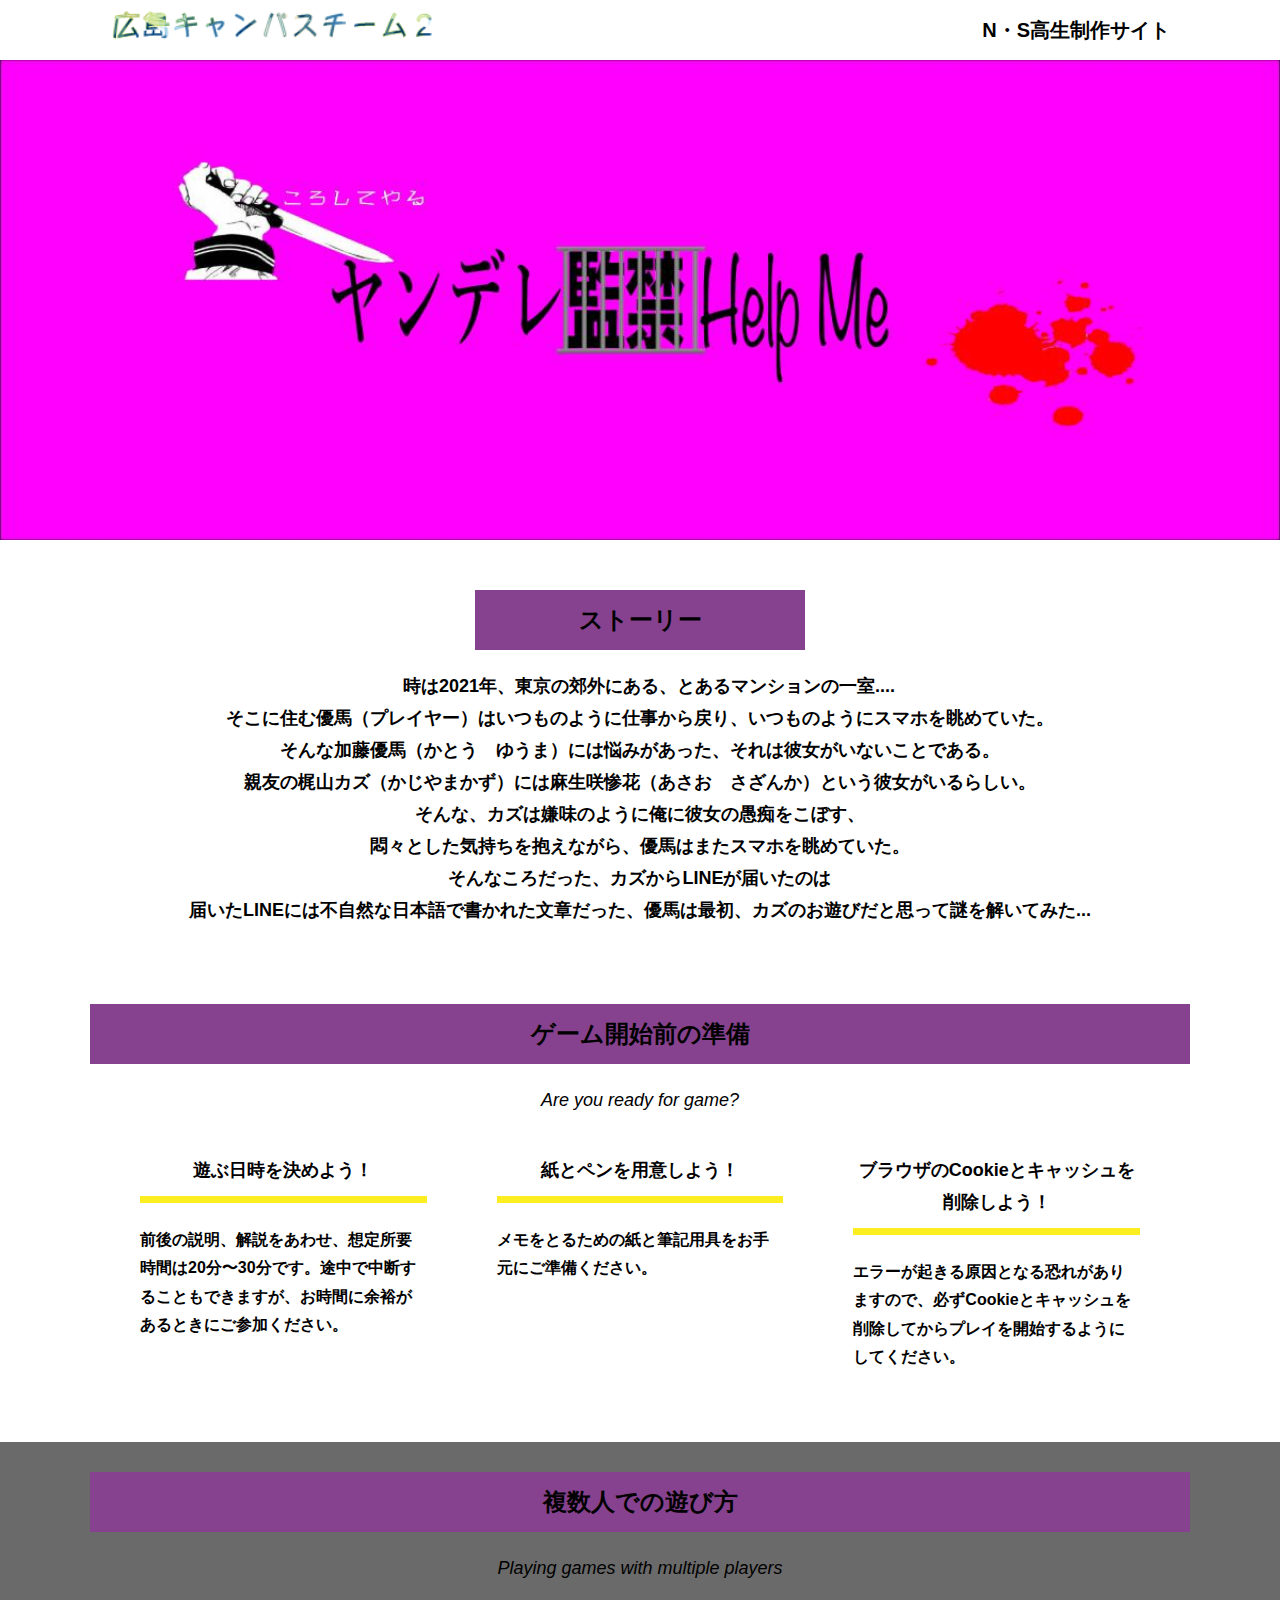
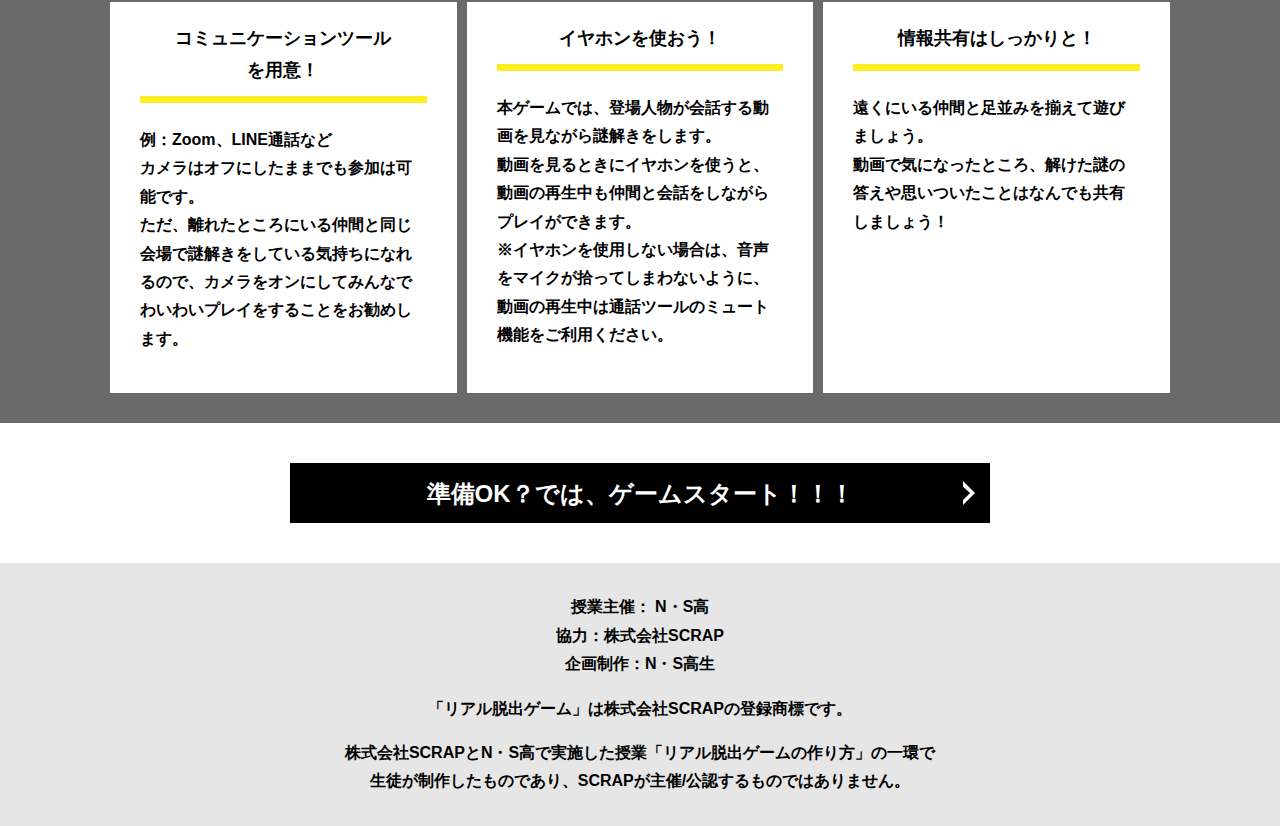
<file: index.html>
<!DOCTYPE html>
<html lang="ja">
<head>
  <meta charset="UTF-8">
  <meta http-equiv="X-UA-Compatible" content="IE=edge">
  <meta name="viewport" content="width=device-width, initial-scale=1.0">
  <title>メンヘラ監禁Help Me │ Project N</title>
  <link rel="stylesheet" href="assets/css/normalize.css">
  <link rel="stylesheet" href="assets/css/style.css">
</head>
<body>
  <svg width="0" height="0" class="hidden">
    <symbol xmlns="http://www.w3.org/2000/svg" viewBox="0 0 12.47 24.94" id="arrow" class="arrow_svg">
      <title>arrow</title>
      <polygon points="0 24.94 0 19.66 7.35 12.47 0 5.92 0 0 12.47 12.47 0 24.94"/>
    </symbol>
  </svg>
  <header class="header">
    <div class="container">
      <div class="header__logo"><img src="名称未設定-2.png" alt="チームロゴ"></div>
      <div class="header__name">N・S高生制作サイト</div>
    </div>
  </header>
  <main class="main index-page">
    <!-- タイトルエリア　ここから -->
    <h1 class="main-title"><img src="無題のプレゼンテーション (1).jpg"by SCRAP×N・S高リアル脱出ゲーム制作PJ メンヘラ監禁Help Me"></h1>
    <!-- タイトルエリア　ここまで -->
    <section class="section section--story">
      <div class="container">
        <h2 class="section-title section-title--yellow section-title--story">ストーリー</h2>
        <div class="story">
          <p class="text-center">　時は2021年、東京の郊外にある、とあるマンションの一室....<br>
そこに住む優馬（プレイヤー）はいつものように仕事から戻り、いつものようにスマホを眺めていた。<br>
そんな加藤優馬（かとう　ゆうま）には悩みがあった、それは彼女がいないことである。<br>
親友の梶山カズ（かじやまかず）には麻生咲惨花（あさお　さざんか）という彼女がいるらしい。<br>
そんな、カズは嫌味のように俺に彼女の愚痴をこぼす、　<br>
悶々とした気持ちを抱えながら、優馬はまたスマホを眺めていた。<br>
そんなころだった、カズからLINEが届いたのは<br>
届いたLINEには不自然な日本語で書かれた文章だった、優馬は最初、カズのお遊びだと思って謎を解いてみた...</p>
          
        </div>
      </div>
    </section>
    <section class="section bg-color--pink">
      <div class="container">
        <h2 class="section-title">ゲーム開始前の準備</h2>
        <p class="font-eng text-center">Are you ready for game?</p>
        <!--
          class名"row"内のclass名"column"が横並びになります。
          改行する場合は以下のように追加してください。
          <div class="row">
            <div class="column">
              ～ 内容 ～
            </div>
          </div>
        -->
        <div class="row">
          <div class="column">
            <div class="card">
              <h3 class="card__title">遊ぶ日時を決めよう！</h3>
              <p class="card__content">前後の説明、解説をあわせ、想定所要時間は20分〜30分です。途中で中断することもできますが、お時間に余裕があるときにご参加ください。</p>
            </div>
          </div>
          <div class="column">
            <div class="card">
              <h3 class="card__title">紙とペンを用意しよう！</h3>
              <p class="card__content">メモをとるための紙と筆記用具をお手元にご準備ください。</p>
            </div>
          </div>
          <div class="column">
            <div class="card">
              <h3 class="card__title">ブラウザのCookieとキャッシュを<br>削除しよう！</h3>
              <p class="card__content">エラーが起きる原因となる恐れがありますので、必ずCookieとキャッシュを削除してからプレイを開始するようにしてください。</p>
            </div>
          </div>
        </div>
      </div>
    </section>
    <section class="section bg-color--keycolor">
      <div class="container">
        <h2 class="section-title">複数人での遊び方</h2>
        <p class="font-eng text-center">Playing games with multiple players</p>
        <div class="row">
          <div class="column">
            <div class="card">
              <h3 class="card__title">コミュニケーションツール<br>を用意！</h3>
              <p class="card__content">例：Zoom、LINE通話など<br>
                カメラはオフにしたままでも参加は可能です。<br>
                ただ、離れたところにいる仲間と同じ会場で謎解きをしている気持ちになれるので、カメラをオンにしてみんなでわいわいプレイをすることをお勧めします。</p>
            </div>
          </div>
          <div class="column">
            <div class="card">
              <h3 class="card__title">イヤホンを使おう！</h3>
              <p class="card__content">本ゲームでは、登場人物が会話する動画を見ながら謎解きをします。<br>
                動画を見るときにイヤホンを使うと、動画の再生中も仲間と会話をしながらプレイができます。<br>
                ※イヤホンを使用しない場合は、音声をマイクが拾ってしまわないように、動画の再生中は通話ツールのミュート機能をご利用ください。</p>
            </div>
          </div>
          <div class="column">
            <div class="card">
              <h3 class="card__title">情報共有はしっかりと！</h3>
              <p class="card__content">遠くにいる仲間と足並みを揃えて遊びましょう。<br>
                動画で気になったところ、解けた謎の答えや思いついたことはなんでも共有しましょう！</p>
            </div>
          </div>
        </div>
      </div>
    </section>
    <section class="section">
      <div class="container">
        <a class="btn" href="main.html">準備OK？では、ゲームスタート！！！<svg class="btn__arrow"><use xlink:href="#arrow"></use></svg></a>
      </div>
    </section>
  </main>
  <footer class="footer section bg-color--gray">
    <div class="container">
      <p class="text-center">授業主催： N・S高<br>協力：株式会社SCRAP<br>企画制作：N・S高生</p>
      <p class="text-center">「リアル脱出ゲーム」は株式会社SCRAPの登録商標です。</p>
      <p class="text-center">株式会社SCRAPとN・S高で実施した授業「リアル脱出ゲームの作り方」の一環で<br>生徒が制作したものであり、SCRAPが主催/公認するものではありません。</p>
    </div>
  </footer>
</body>
</html>
</file>
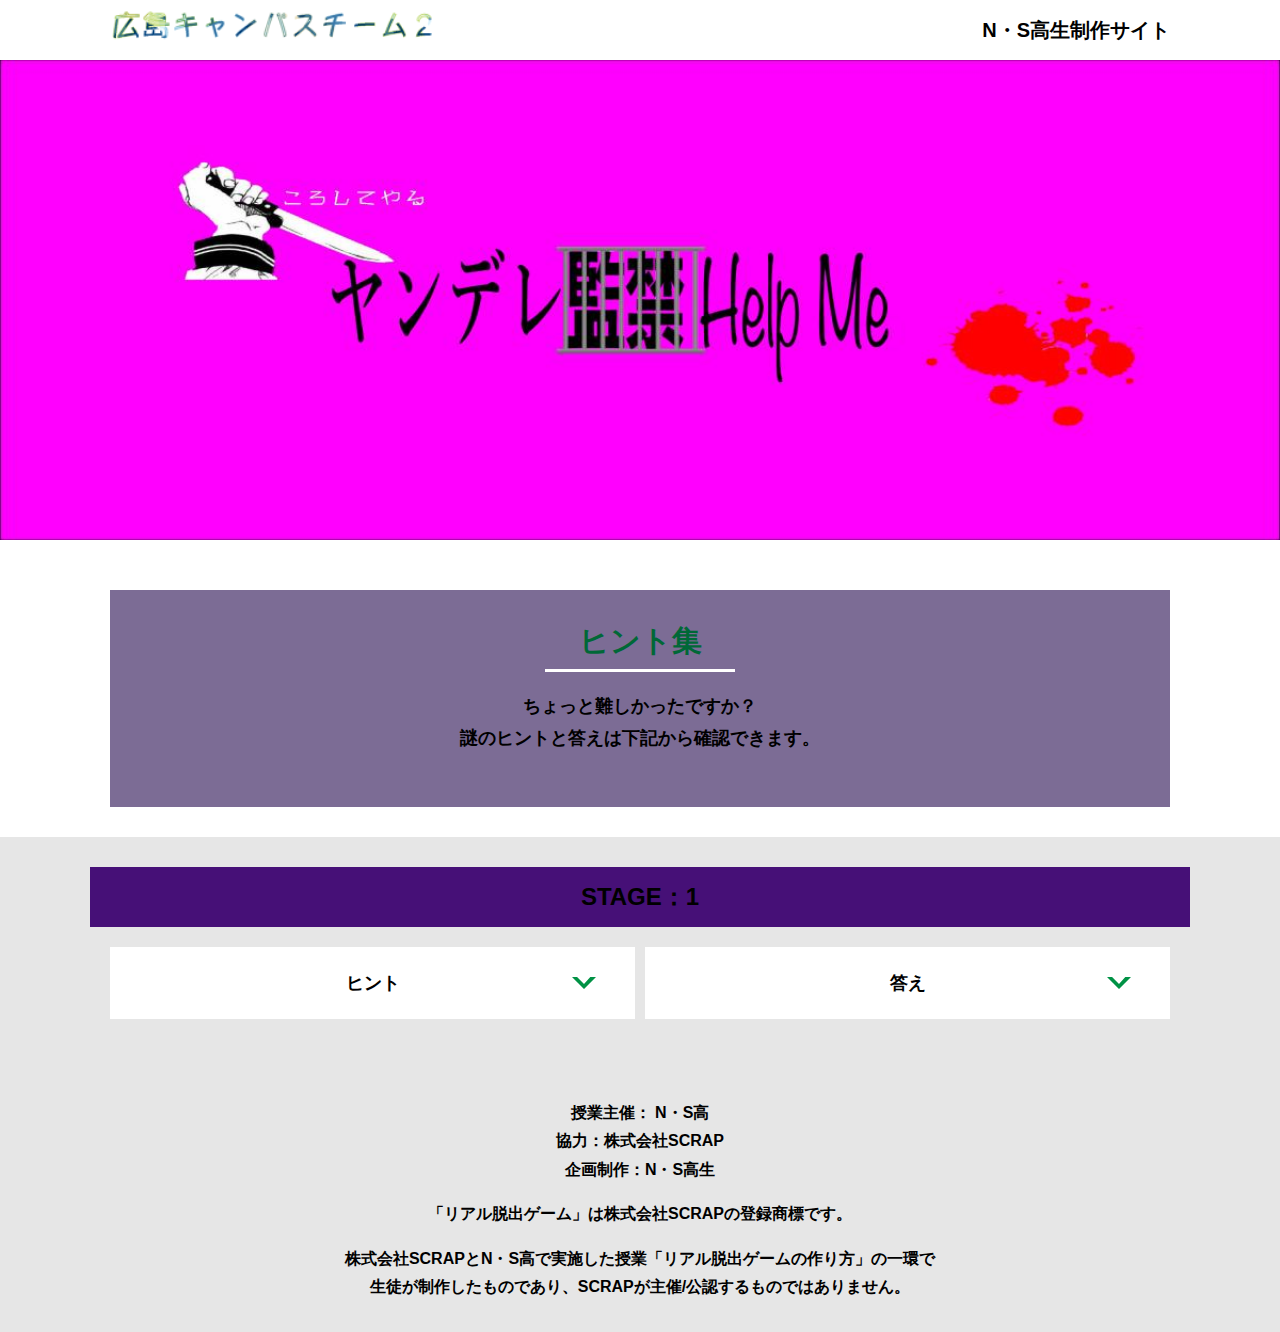
<file: hint1.html>
<!DOCTYPE html>
<html lang="ja">
<head>
  <meta charset="UTF-8">
  <meta http-equiv="X-UA-Compatible" content="IE=edge">
  <meta name="viewport" content="width=device-width, initial-scale=1.0">
  <title>ヒント │ 封鎖された家庭科室からの脱出 │ Project N</title>
  <link rel="stylesheet" href="assets/css/normalize.css">
  <link rel="stylesheet" href="assets/css/style.css">
</head>
<body>
  <svg width="0" height="0" class="hidden">
    <symbol xmlns="http://www.w3.org/2000/svg" viewBox="0 0 12.47 24.94" id="arrow" class="arrow_svg">
      <title>arrow</title>
      <polygon points="0 24.94 0 19.66 7.35 12.47 0 5.92 0 0 12.47 12.47 0 24.94"/>
    </symbol>
  </svg>
  <header class="header">
    <div class="container">
      <div class="header__logo"><img src="名称未設定-2.png" alt="チームロゴ"></div>
      <div class="header__name">N・S高生制作サイト</div>
    </div>
  </header>
  <main class="main hint-page">
    <!-- タイトルエリア　ここから -->
    <h1 class="main-title"><img src="無題のプレゼンテーション (1).jpg" alt="メンヘラ監禁Help Me"></h1>
    <!-- タイトルエリア　ここまで -->
    <section class="section">
      <div class="container">
        <div class="box bg-color--subcolor">
          <h2 class="section-title--border">ヒント集</h2>
          <p class="text-center">ちょっと難しかったですか？<br>
            謎のヒントと答えは下記から確認できます。</p>
        </div>
      </div>
    </section>
    <!-- STAGE1ヒント　ここから -->
    <section id="stage1" class="section bg-color--gray">
      <div class="container">
        <h2 class="section-title section-title--keycolor">STAGE：1</h2>
        <div class="row">
          <div class="column">
            <div class="card">
              <h3 class="card__title">ヒント<svg class="card__arrow"><use xlink:href="#arrow"></use></svg></h3>
              <p class="card__content">メッセージを全文ひらがなにしてみよう！</p>
            </div>
          </div>
          <div class="column">
            <div class="card">
              <h3 class="card__title">答え<svg class="card__arrow"><use xlink:href="#arrow"></use></svg></h3>
              <p class="card__content">たすけてくれ</p>
            </div>
          </div>
        </div>
      </div>
    </section>
    <!-- STAGE1ヒント　ここまで -->
  </main>
  <footer class="footer section bg-color--gray">
    <div class="container">
        <p class="text-center">授業主催： N・S高<br>協力：株式会社SCRAP<br>企画制作：N・S高生</p>
        <p class="text-center">「リアル脱出ゲーム」は株式会社SCRAPの登録商標です。</p>
        <p class="text-center">株式会社SCRAPとN・S高で実施した授業「リアル脱出ゲームの作り方」の一環で<br>生徒が制作したものであり、SCRAPが主催/公認するものではありません。</p>
    </div>
  </footer>
  <script src="assets/js/hint.js"></script>
</body>
</html>
</file>
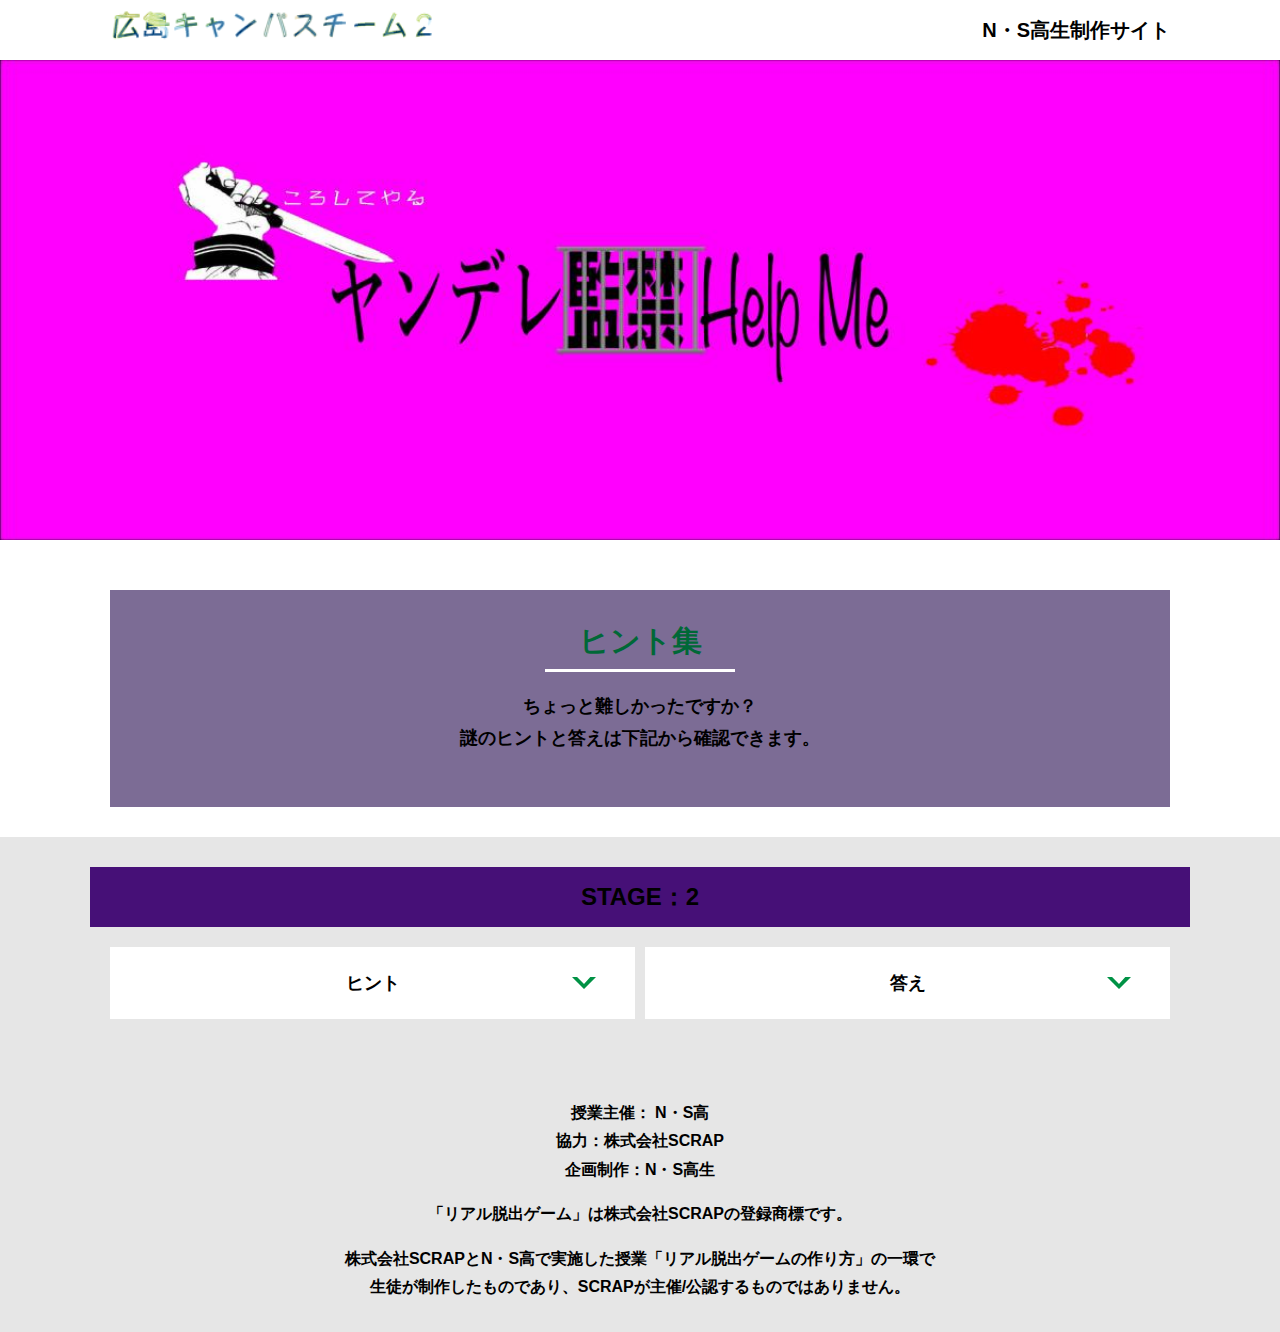
<file: hint2.html>
<!DOCTYPE html>
<html lang="ja">
<head>
  <meta charset="UTF-8">
  <meta http-equiv="X-UA-Compatible" content="IE=edge">
  <meta name="viewport" content="width=device-width, initial-scale=1.0">
  <title>ヒント │ 封鎖された家庭科室からの脱出 │ Project N</title>
  <link rel="stylesheet" href="assets/css/normalize.css">
  <link rel="stylesheet" href="assets/css/style.css">
</head>
<body>
  <svg width="0" height="0" class="hidden">
    <symbol xmlns="http://www.w3.org/2000/svg" viewBox="0 0 12.47 24.94" id="arrow" class="arrow_svg">
      <title>arrow</title>
      <polygon points="0 24.94 0 19.66 7.35 12.47 0 5.92 0 0 12.47 12.47 0 24.94"/>
    </symbol>
  </svg>
  <header class="header">
    <div class="container">
      <div class="header__logo"><img src="名称未設定-2.png" alt="チームロゴ"></div>
      <div class="header__name">N・S高生制作サイト</div>
    </div>
  </header>
  <main class="main hint-page">
    <!-- タイトルエリア　ここから -->
    <h1 class="main-title"><img src="無題のプレゼンテーション (1).jpg" alt="メンヘラ監禁Help Me"></h1>
    <!-- タイトルエリア　ここまで -->
    <section class="section">
      <div class="container">
        <div class="box bg-color--subcolor">
          <h2 class="section-title--border">ヒント集</h2>
          <p class="text-center">ちょっと難しかったですか？<br>
            謎のヒントと答えは下記から確認できます。</p>
        </div>
      </div>
    </section>
    <!-- STAGE2ヒント　ここから -->
    <section id="stage2" class="section bg-color--gray">
      <div class="container">
        <h2 class="section-title section-title--keycolor">STAGE：2</h2>
        <div class="row">
          <div class="column">
            <div class="card">
              <h3 class="card__title">ヒント<svg class="card__arrow"><use xlink:href="#arrow"></use></svg></h3>
              <p class="card__content">スマホのフリック入力を考えてみよう！</p>
            </div>
              
 <!-- 2-2ヒント追加
            <div class="card">
              <h3 class="card__title">2-2ヒント<svg class="card__arrow"><use xlink:href="#arrow"></use></svg></h3>
              <p class="card__content">テキストテキストテキストテキストテキストテキストテキストテキストテキストテキスト</p>
            </div>
2-2ヒント追加ここまで -->

 <!-- 2-3ヒント追加
        　　 <div class="card">
              <h3 class="card__title">2-3ヒント<svg class="card__arrow"><use xlink:href="#arrow"></use></svg></h3>
              <p class="card__content">テキストテキストテキストテキストテキストテキストテキストテキストテキストテキスト</p>
            </div>
2-3ヒント追加ここまで -->
              
          </div>
          <div class="column">
            <div class="card">
              <h3 class="card__title">答え<svg class="card__arrow"><use xlink:href="#arrow"></use></svg></h3>
              <p class="card__content">0427154</p>
            </div>
              
<!-- 2-2答え追加
            <div class="card">
              <h3 class="card__title">2-2答え<svg class="card__arrow"><use xlink:href="#arrow"></use></svg></h3>
              <p class="card__content">ううう</p>
            </div>
2-2答え追加ここまで -->
              
<!-- 2-3答え追加          
            <div class="card">
              <h3 class="card__title">2-3答え<svg class="card__arrow"><use xlink:href="#arrow"></use></svg></h3>
              <p class="card__content">ううう</p>
            </div>
2-3答え追加ここまで -->
              
          </div>
        </div>
      </div>
    </section>
    <!-- STAGE2ヒント　ここまで -->
  </main>
  <footer class="footer section bg-color--gray">
    <div class="container">
        <p class="text-center">授業主催： N・S高<br>協力：株式会社SCRAP<br>企画制作：N・S高生</p>
        <p class="text-center">「リアル脱出ゲーム」は株式会社SCRAPの登録商標です。</p>
        <p class="text-center">株式会社SCRAPとN・S高で実施した授業「リアル脱出ゲームの作り方」の一環で<br>生徒が制作したものであり、SCRAPが主催/公認するものではありません。</p>
    </div>
  </footer>
  <script src="assets/js/hint.js"></script>
</body>
</html>
</file>
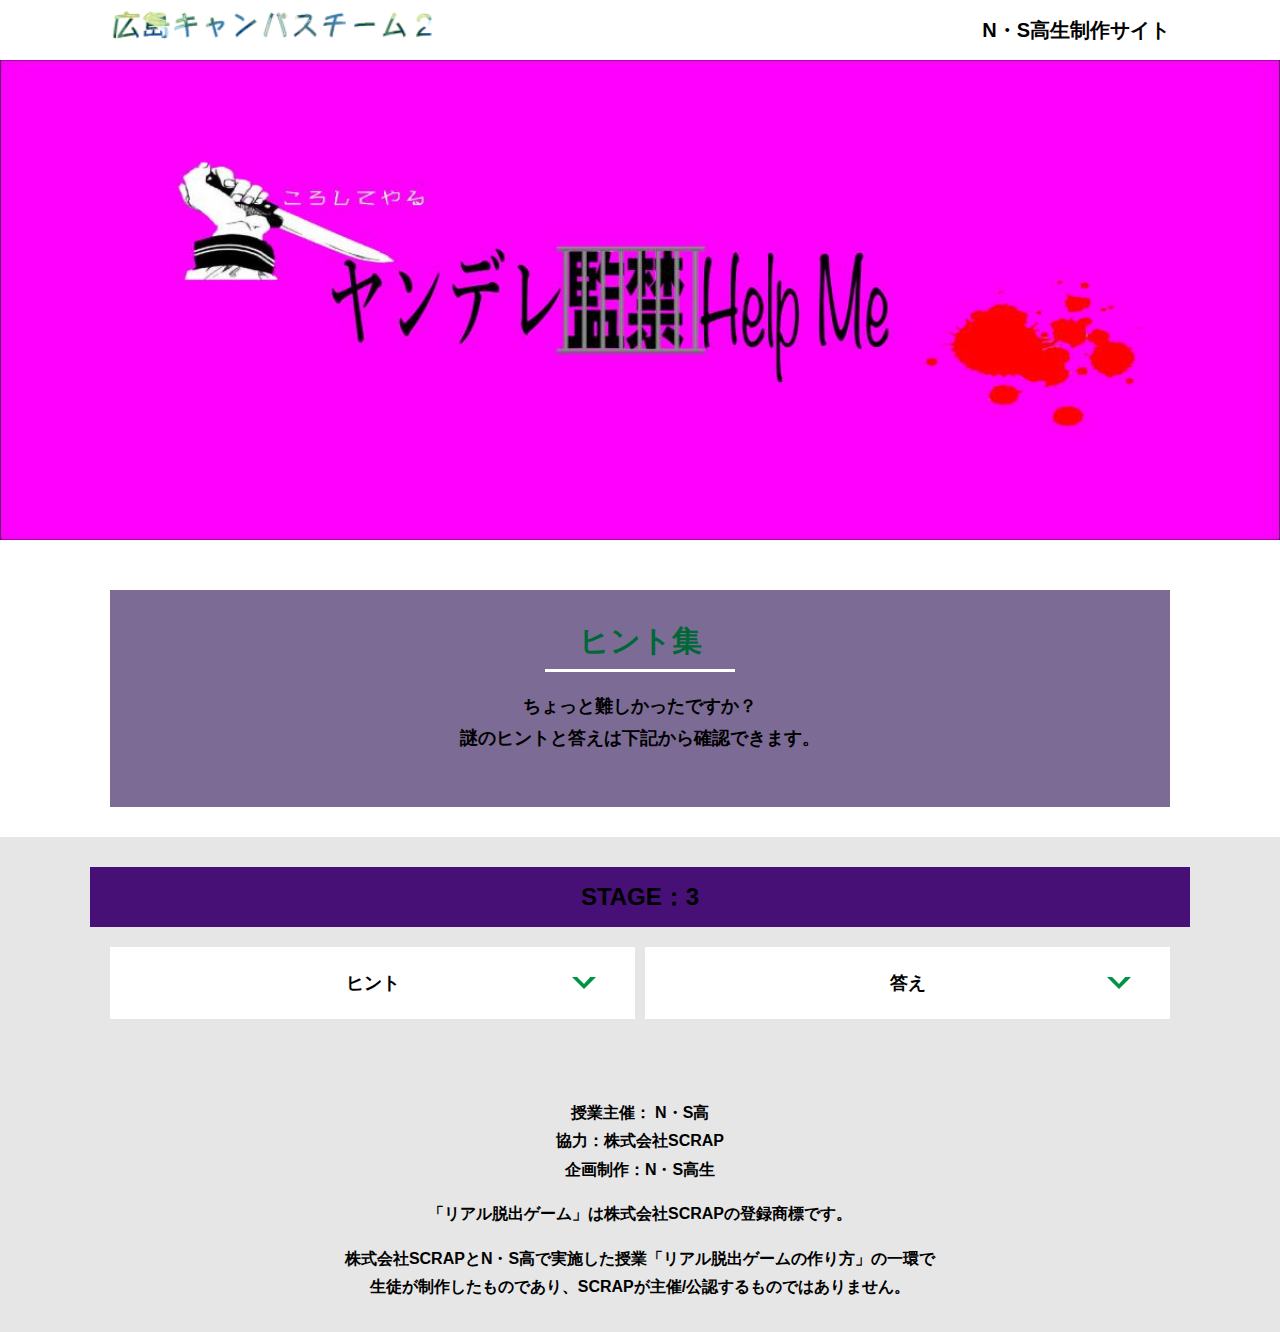
<file: hint3.html>
<!DOCTYPE html>
<html lang="ja">
<head>
  <meta charset="UTF-8">
  <meta http-equiv="X-UA-Compatible" content="IE=edge">
  <meta name="viewport" content="width=device-width, initial-scale=1.0">
  <title>ヒント │ 封鎖された家庭科室からの脱出 │ Project N</title>
  <link rel="stylesheet" href="assets/css/normalize.css">
  <link rel="stylesheet" href="assets/css/style.css">
</head>
<body>
  <svg width="0" height="0" class="hidden">
    <symbol xmlns="http://www.w3.org/2000/svg" viewBox="0 0 12.47 24.94" id="arrow" class="arrow_svg">
      <title>arrow</title>
      <polygon points="0 24.94 0 19.66 7.35 12.47 0 5.92 0 0 12.47 12.47 0 24.94"/>
    </symbol>
  </svg>
  <header class="header">
    <div class="container">
      <div class="header__logo"><img src="名称未設定-2.png" alt="チームロゴ"></div>
      <div class="header__name">N・S高生制作サイト</div>
    </div>
  </header>
  <main class="main hint-page">
    <!-- タイトルエリア　ここから -->
    <h1 class="main-title"><img src="無題のプレゼンテーション (1).jpg" alt="監禁Help Me"メンヘラ></h1>
    <!-- タイトルエリア　ここまで -->
    <section class="section">
      <div class="container">
        <div class="box bg-color--subcolor">
          <h2 class="section-title--border">ヒント集</h2>
          <p class="text-center">ちょっと難しかったですか？<br>
            謎のヒントと答えは下記から確認できます。</p>
        </div>
      </div>
    </section>
    <!-- STAGE3ヒント　ここから -->
    <section id="stage3" class="section bg-color--gray">
      <div class="container">
        <h2 class="section-title section-title--keycolor">STAGE：3</h2>
        <div class="row">
          <div class="column">
            <div class="card">
              <h3 class="card__title">ヒント<svg class="card__arrow"><use xlink:href="#arrow"></use></svg></h3>
              <p class="card__content">なし</p>
            </div>
              
 <!-- 3-2ヒント追加
            <div class="card">
              <h3 class="card__title">3-2ヒント<svg class="card__arrow"><use xlink:href="#arrow"></use></svg></h3>
              <p class="card__content">テキストテキストテキストテキストテキストテキストテキストテキストテキストテキスト</p>
            </div>
3-2ヒント追加ここまで -->

 <!-- 3-3ヒント追加
        　　 <div class="card">
              <h3 class="card__title">3-3ヒント<svg class="card__arrow"><use xlink:href="#arrow"></use></svg></h3>
              <p class="card__content">テキストテキストテキストテキストテキストテキストテキストテキストテキストテキスト</p>
            </div>
3-3ヒント追加ここまで -->
              
          </div>
          <div class="column">
            <div class="card">
              <h3 class="card__title">答え<svg class="card__arrow"><use xlink:href="#arrow"></use></svg></h3>
              <p class="card__content">あなたの隣の赤い箱</p>
            </div>

 <!-- 3-2答え追加
            <div class="card">
              <h3 class="card__title">3-2答え<svg class="card__arrow"><use xlink:href="#arrow"></use></svg></h3>
              <p class="card__content">ううう</p>
            </div>
3-2答え追加ここまで -->
              
<!-- 3-3答え追加          
            <div class="card">
              <h3 class="card__title">2-3答え<svg class="card__arrow"><use xlink:href="#arrow"></use></svg></h3>
              <p class="card__content">ううう</p>
            </div>
3-3答え追加ここまで -->
              
          </div>
        </div>
      </div>
    </section>
    <!-- STAGE3ヒント　ここまで -->
  </main>
  <footer class="footer section bg-color--gray">
    <div class="container">
        <p class="text-center">授業主催： N・S高<br>協力：株式会社SCRAP<br>企画制作：N・S高生</p>
        <p class="text-center">「リアル脱出ゲーム」は株式会社SCRAPの登録商標です。</p>
        <p class="text-center">株式会社SCRAPとN・S高で実施した授業「リアル脱出ゲームの作り方」の一環で<br>生徒が制作したものであり、SCRAPが主催/公認するものではありません。</p>
    </div>
  </footer>
  <script src="assets/js/hint.js"></script>
</body>
</html>
</file>
<file: assets/css/style.css>
@charset "UTF-8";
/****************************
 * 共通CSSのテンプレートです。
*****************************/
*,
*::before,
*::after {
  -webkit-box-sizing: border-box;
          box-sizing: border-box;
}

html {
  font-size: 18px;
  -webkit-box-sizing: border-box;
          box-sizing: border-box;
}

body {
  overflow-x: hidden;
  font-family: "游ゴシック体", "Yu Gothic", YuGothic, "ヒラギノ角ゴ Pro", "Hiragino Kaku Gothic Pro", "メイリオ", "Meiryo", sans-serif;
  font-size: 18px;
  line-height: 1.77778;
  font-weight: bold;
  text-decoration: none;
  border: none;
  list-style: none;
  color: #000;
  margin: 0;
}

img {
  width: 100%;
}

figure {
  margin: 0;
}

figcaption {
  margin-top: 30px;
  font-size: 14px;
}

@media screen and (max-width: 767px) {
  figcaption {
    font-size: 13px;
  }
}

input[type=text] {
  font-size: 18px;
  border: none;
  padding: 25px 35px;
  display: block;
  margin: 0 auto;
  max-width: 580px;
  width: 100%;
}

::-webkit-input-placeholder {
  color: #999;
}

:-ms-input-placeholder {
  color: #999;
}

::-ms-input-placeholder {
  color: #999;
}

::placeholder {
  color: #999;
}

button {
  cursor: pointer;
  display: block;
  border: none;
  margin: 0 auto;
  background-color: #006837;
  color: #fff;
  width: 287px;
  height: 55px;
}

/*******************
* Layout
*******************/
.section {
  padding-top: 30px;
  padding-bottom: 30px;
}

.section--clear {
  /* ステージクリア画面 */
  position: fixed;
  display: none;
  /* 読み込み時に一瞬表示されるのを防ぐ */
  -webkit-box-pack: center;
      -ms-flex-pack: center;
          justify-content: center;
  -webkit-box-align: center;
      -ms-flex-align: center;
          align-items: center;
  top: 0;
  bottom: 0;
  left: 0;
  right: 0;
  z-index: 200;
}

.section--clear.isClear {
  display: -webkit-box;
  display: -ms-flexbox;
  display: flex;
}

.container {
  width: 1100px;
  padding-left: 20px;
  padding-right: 20px;
  margin: 0 auto;
}

@media screen and (max-width: 1100px) {
  .container {
    width: calc(100% - 40px);
  }
}

.row {
  display: -webkit-box;
  display: -ms-flexbox;
  display: flex;
  -ms-flex-line-pack: stretch;
      align-content: stretch;
  gap: 10px;
}

.row + .row {
  margin-top: 20px;
}

.column {
  width: 100%;
}

.card {
  background-color: #fff;
  margin-bottom: 20px;
  height: 100%;
}

.card__title {
  font-size: 18px;
  text-align: center;
  margin: 0;
  padding: 20px 30px;
  position: relative;
  cursor: pointer;
}

.card__content {
  -webkit-transition: all 0.3s;
  transition: all 0.3s;
  font-size: 16px;
  padding: 20px 30px;
  margin: 0;
  position: relative;
}

.card__content::before {
  display: block;
  content: '';
  width: calc(100% - 60px);
  height: 7px;
  background-color: #fcee21;
  position: absolute;
  top: -10px;
  left: 30px;
}

.hint-page .card {
  height: auto;
}

.hint-page .card__content {
  display: none;
  text-align: center;
}

.hint-page .card__arrow {
  position: absolute;
  top: calc(50% - 12px);
  right: 45px;
  -webkit-transform: rotate(90deg);
          transform: rotate(90deg);
  -webkit-transition: all 0.3s;
  transition: all 0.3s;
  fill: #009245;
  width: 12px;
  height: 24px;
}

.hint-page .card.is-open .card__content {
  display: block;
}

.hint-page .card.is-open .card__arrow {
  -webkit-transform: rotate(-90deg);
          transform: rotate(-90deg);
}

.box {
  padding: 35px 30px;
}

.youtube {
  position: relative;
  width: 100%;
  padding-top: 56.25%;
}

.youtube iframe {
  position: absolute;
  top: 0;
  left: 0;
  width: 100%;
  height: 100%;
}

.youtube__container {
  max-width: 800px;
  margin: 0 auto;
}

/*********************
* Color
*********************/
.bg-color--keycolor {
  background-color: #484748cf;
}

.bg-color--subcolor {
  background-color: #5e4a7dcf;
}

.bg-color--gray {
  background-color: #e6e6e6;
}

/*********************
* title
**********************/
.main-title {
  margin: 0;
}

.sub-title {
  text-align: center;
  font-size: 18px;
  line-height: 1.66667;
}

.sub-title__bg {
  background-color: #fcee21;
  padding-left: 1rem;
  padding-right: 1rem;
}

.section-title {
  font-size: 24px;
  line-height: 1.75;
  text-align: center;
  padding: 9px 20px;
  background-color: #86428e;
  margin: 0 -20px 20px -20px;
}

.section-title__stage {
  display: inline-block;
  margin-right: 2rem;
}

.section-title--keycolorlight {
  background-color: #86428e;
}

.section-title--keycolorlight .section-title__stage {
  color: #fff;
}

.section-title--keycolor {
  background-color: #461077;
}

.section-title--story {
  width: 330px;
  margin: 0 auto 20px;
}

.section-title--border {
  position: relative;
  font-size: 30px;
  text-align: center;
  line-height: 1.06667;
  margin: 0;
  padding-bottom: 15px;
  color: #006837;
}

.section-title--border::after {
  position: absolute;
  bottom: 0;
  left: calc(50% - 95px);
  display: block;
  content: '';
  background-color: #fff;
  height: 2.6px;
  width: 190px;
}

/******************
* text
******************/
.font-eng {
  font-style: italic;
  font-weight: normal;
}

/*************************
* Button
*************************/
.btn {
  display: block;
  text-decoration: none;
  cursor: pointer;
  background-color:#000000;
  color: #fff;
  font-size: 24px;
  line-height: 1.54167;
  text-align: center;
  padding: 11.5px;
  width: calc(100% - 40px);
  max-width: 700px;
  margin: 10px auto;
  position: relative;
}

.btn:hover {
  opacity: 0.7;
}

.btn__arrow {
  position: absolute;
  top: calc(50% - 12px);
  right: 15px;
  fill: #fff;
  width: 12px;
  height: 24px;
}

/****************
* header
*****************/
.header {
  background-color: #fff;
  height: 60px;
}

.header .container {
  display: -webkit-box;
  display: -ms-flexbox;
  display: flex;
  -webkit-box-pack: justify;
      -ms-flex-pack: justify;
          justify-content: space-between;
  -webkit-box-align: center;
      -ms-flex-align: center;
          align-items: center;
  height: 100%;
}

.header__logo {
  width: 330px;
  height: 42px;
}

.header__name {
  font-size: 20px;
  line-height: 1.1;
}

.footer {
  font-size: 16px;
}

.footer p:first-child {
  margin-top: 0;
}

.footer p:last-child {
  margin-bottom: 0;
}

/********************
* main
********************/
.story__note {
  margin: 0;
}

.story__note__outer {
  width: 860px;
  display: -webkit-box;
  display: -ms-flexbox;
  display: flex;
  padding: 20px;
  margin: 20px auto;
  -webkit-box-pack: center;
      -ms-flex-pack: center;
          justify-content: center;
}

@media screen and (max-width: 940px) {
  .story__note__outer {
    width: 100%;
  }
}

.stage-column__container + .stage-column__container {
  border-top: 2px solid #fff;
}

.answer {
  font-size: 18px;
  margin-bottom: 20px;
  line-height: 80px;
  word-spacing: 20px;
}

.err-message {
  color: #c1272d;
  font-size: 18px;
  text-align: center;
}

.link-hint {
  text-align: center;
  display: block;
  margin-top: 20px;
}

.clear-message {
  background-color: #d9e021;
  padding: 30px 30px 60px;
  position: relative;
}

.clear-message__title {
  position: relative;
  display: block;
  text-align: center;
  color: #006837;
  font-size: 30px;
  padding-bottom: 10px;
  margin-bottom: 35px;
}

.clear-message__title::after {
  content: '';
  position: absolute;
  display: block;
  width: 183px;
  height: 2px;
  background-color: #fff;
  bottom: 0;
  left: calc(50% - (183px/2));
}

.clear-message__content {
  text-align: center;
}

.clear-message__btn {
  position: absolute;
  bottom: -30px;
  left: calc(50% - 144px);
  width: 288px;
  margin: 0;
}

/********************
* Utility
********************/
.text-center {
  text-align: center;
}

.text-left {
  text-align: left;
}

.text-right {
  text-align: right;
}

.hidden {
  display: none;
}
/*# sourceMappingURL=style.css.map */
</file>
